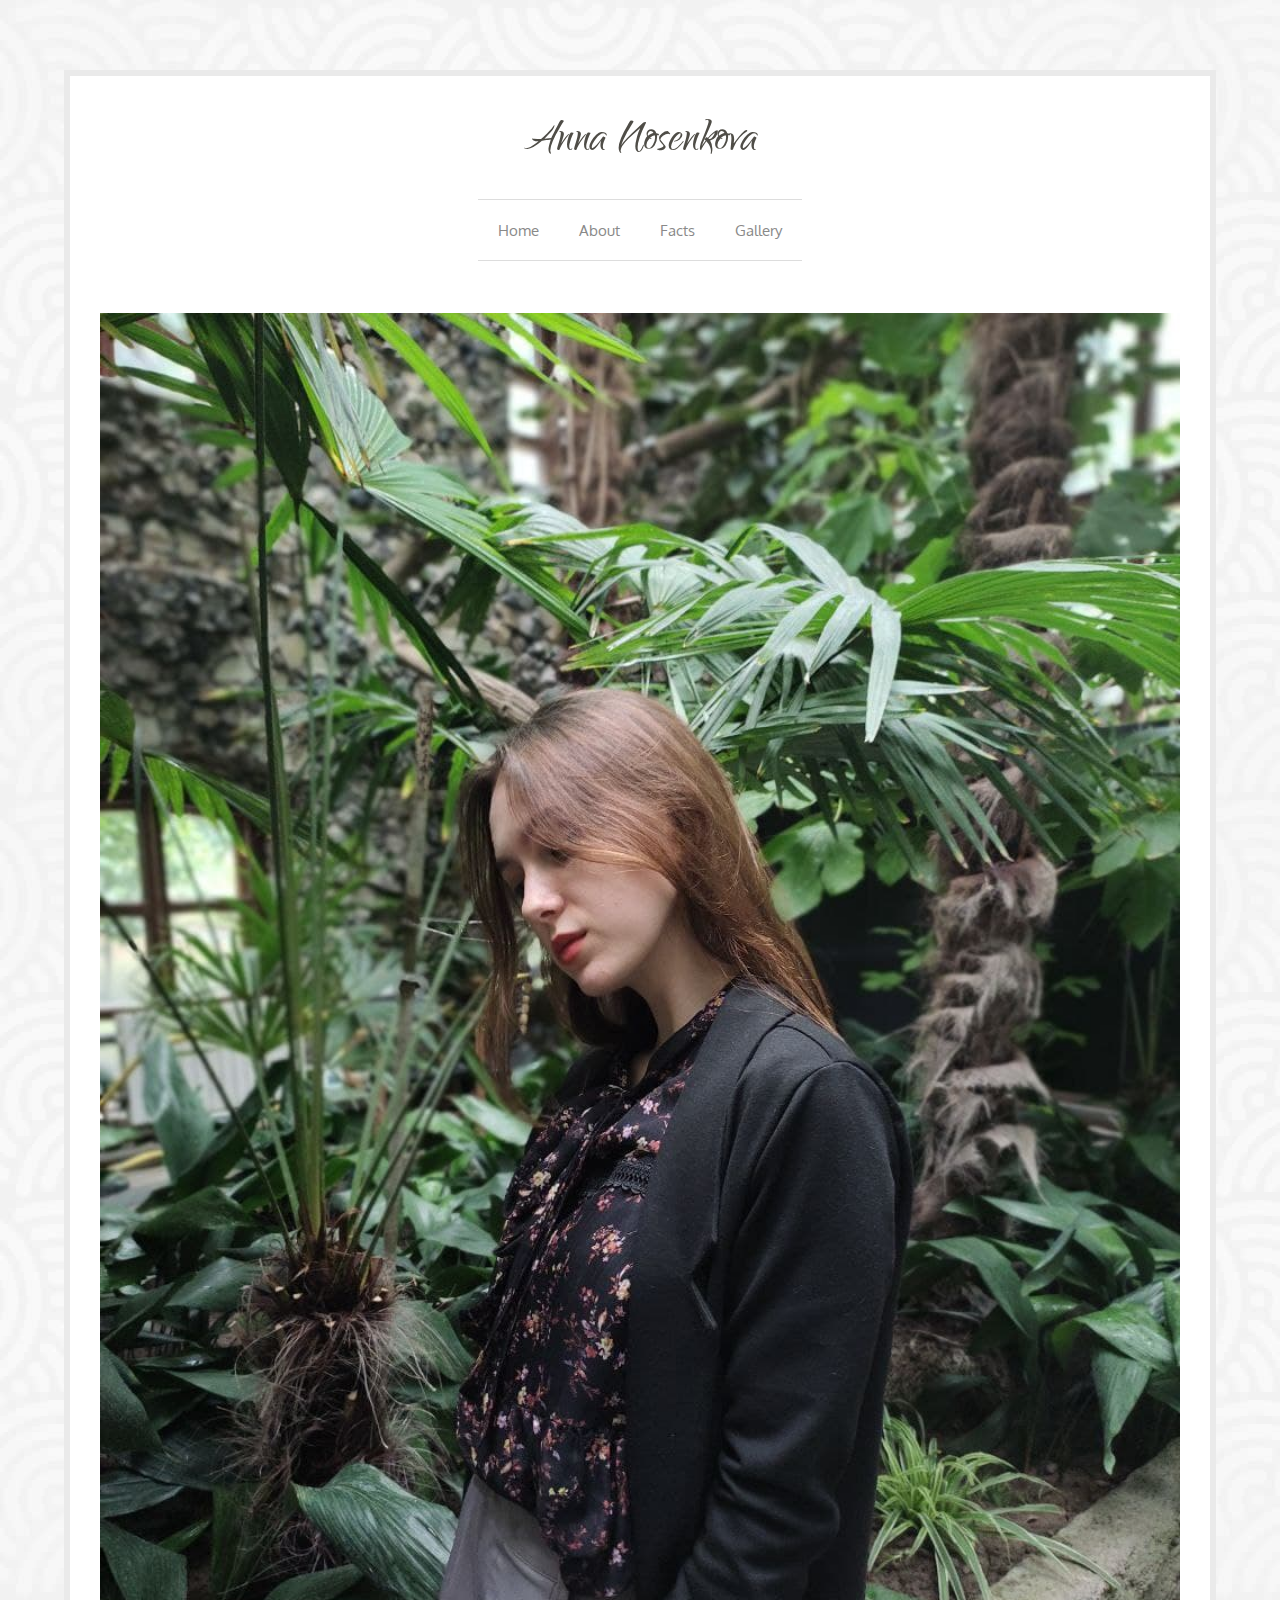
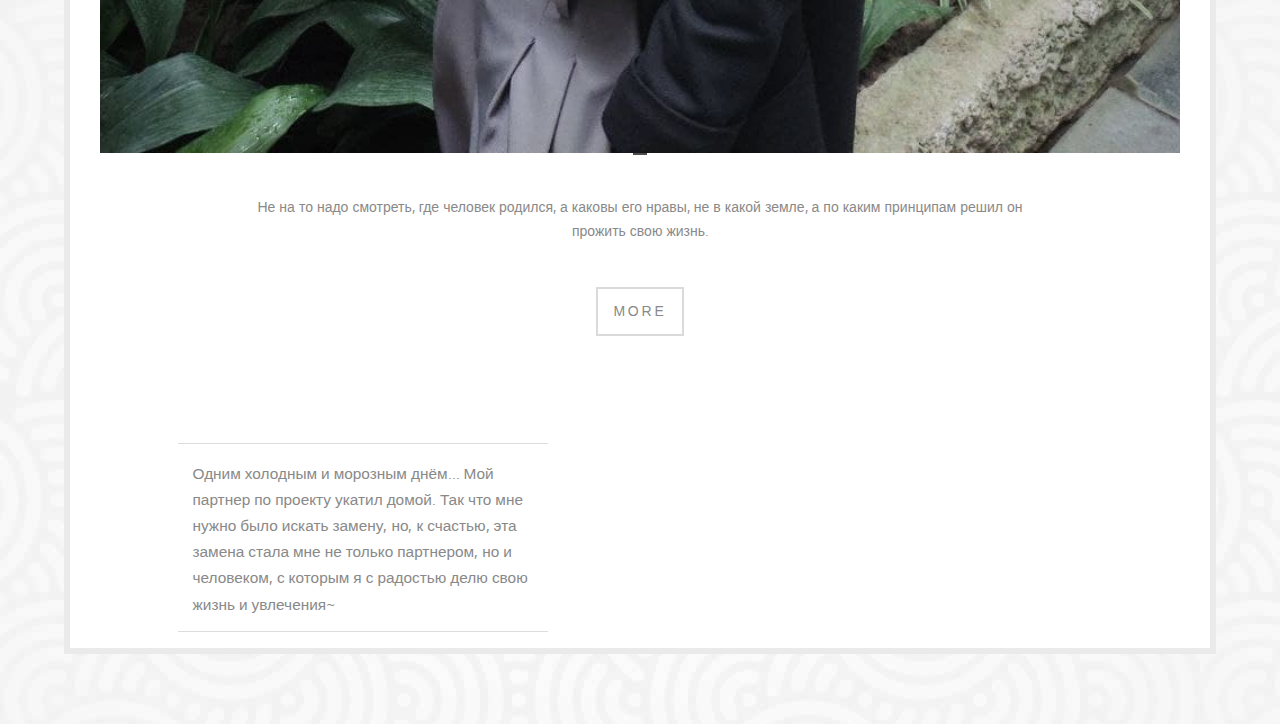
<file: index.html>
<!DOCTYPE html>
<html lang="en">

    <head>
        <title>Ann</title>

        <meta charset="utf-8">
        <meta name="description" content="">
        <meta name="viewport" content="width=device-width, initial-scale=1">
        
        <!-- Boostrap Core CSS-->
        <link rel="stylesheet" href="css/bootstrap.min.css"> 
        
        <!-- Main CSS -->
        <link rel="stylesheet" href="css/style.css">
        
        <!-- Animate CSS -->
        <link href="css/animate.css" rel="stylesheet">
        
        <!-- Google fonts -->
        <link href='http://fonts.googleapis.com/css?family=Oxygen:400,300' rel='stylesheet' type='text/css'>
        <link rel="stylesheet" type="text/css" href="http://fonts.googleapis.com/css?family=Qwigley" />
        <!-- Font awesome -->
        <link href="font-awesome-4.1.0/css/font-awesome.min.css" rel="stylesheet" type="text/css">

   </head>
   <body>
   
   <!-- Start wrapper -->
   <div class="wrapper">
  	  <div class="col-md-12">
         <!-- Logo -->
         <div class="brand wow fadeIn" data-wow-delay="0.1s"> Anna Nosenkova
         </div>

         <!-- Navigation -->
         <nav class="navbar navbar-default" role="navigation">
            <!-- Brand and toggle get grouped for better mobile display -->
            <div class="navbar-header">
                <button type="button" class="navbar-toggle" data-toggle="collapse" data-target="#bs-example-navbar-collapse-1">
                    <span class="sr-only">Toggle navigation</span>
                    <span class="icon-bar"></span>
                    <span class="icon-bar"></span>
                    <span class="icon-bar"></span>
                </button>
                <!-- navbar-brand is hidden on larger screens, but visible when the menu is collapsed -->
                <div class="navbar-brand"><a href="#">Anna Nosenkova</a>
                </div>
            </div>
            <!-- Collect the nav links, forms, and other content for toggling -->
            <div class="collapse navbar-collapse" id="bs-example-navbar-collapse-1">
                <ul class="nav navbar-nav">
                   <li class="dropdown">
                        <a href="#" class="dropdown-toggle" data-toggle="dropdown">Home</a>
                                            <li>
                       <a href="about.html">About</a>
                    </li>
                    <li>
                       <a href="services.html">Facts</a>
                    </li>
                    <li>
                      <a href="collection.html">Gallery</a>
                    </li>
                </ul>
            </div>
            <!-- /navbar-collapse -->
         </nav>
         <!-- End nav -->

         <!-- Start main image and the text below -->
         <div class="col-md-12 wow fadeIn" data-wow-delay="0.1s">
              <img src="img/1.jpg" alt="img" class="resp main-image"/>
                  <div class="hr"></div>
                  <h2>Не на то надо смотреть, где человек родился, а каковы его нравы, не в какой земле, а по каким принципам решил он прожить свою жизнь.
                  </h2>
                  <div class="text-center">
                     <a href="collection.html" class="home-btn btn">MORE</a>
                  </div>  
          </div>
          <!-- End main image and the text below -->

          <!-- Start left column -->
          <div class="box-home col-md-4 col-xs-offset-1">
               <h3>
               <span class="text-left">Одним холодным и морозным днём...</span> Мой партнер по проекту укатил домой. Так что мне нужно было искать замену, но, к счастью, эта замена стала мне не только партнером, но и человеком, с которым я с радостью делю свою жизнь и увлечения~ 
               </h3>
          </div>
          <!-- End left column -->
             
          <!-- Start right image -->
          <div class="col-md-6 wow fadeIn" data-wow-delay="0.1s">
             <div class="first">
             <div class="square wow fadeInDown" data-wow-delay=".5s"></div>
             </div>
             <img src="img/2.jpg" alt="img" class="photo-home"/> 
          </div>
          <!-- End right image -->

          
      </div>
      <!-- End col-md-12 -->

   </div>
   <!-- End wrapper -->

      
   <!-- jQuery Version 1.11.0 -->
   <script src="js/jquery-1.11.0.js"></script>
   <!-- Boostrap JS -->
   <script src="js/bootstrap.min.js"></script>
   <!-- Smooth scroll JS -->
   <script src="js/smoothscroll.js"></script>
   
   <!-- Wow JavaScript -->
   <script src="js/wow.js"></script>
    
   <script>
   new WOW().init();
   </script>


</body>
</html>
</file>
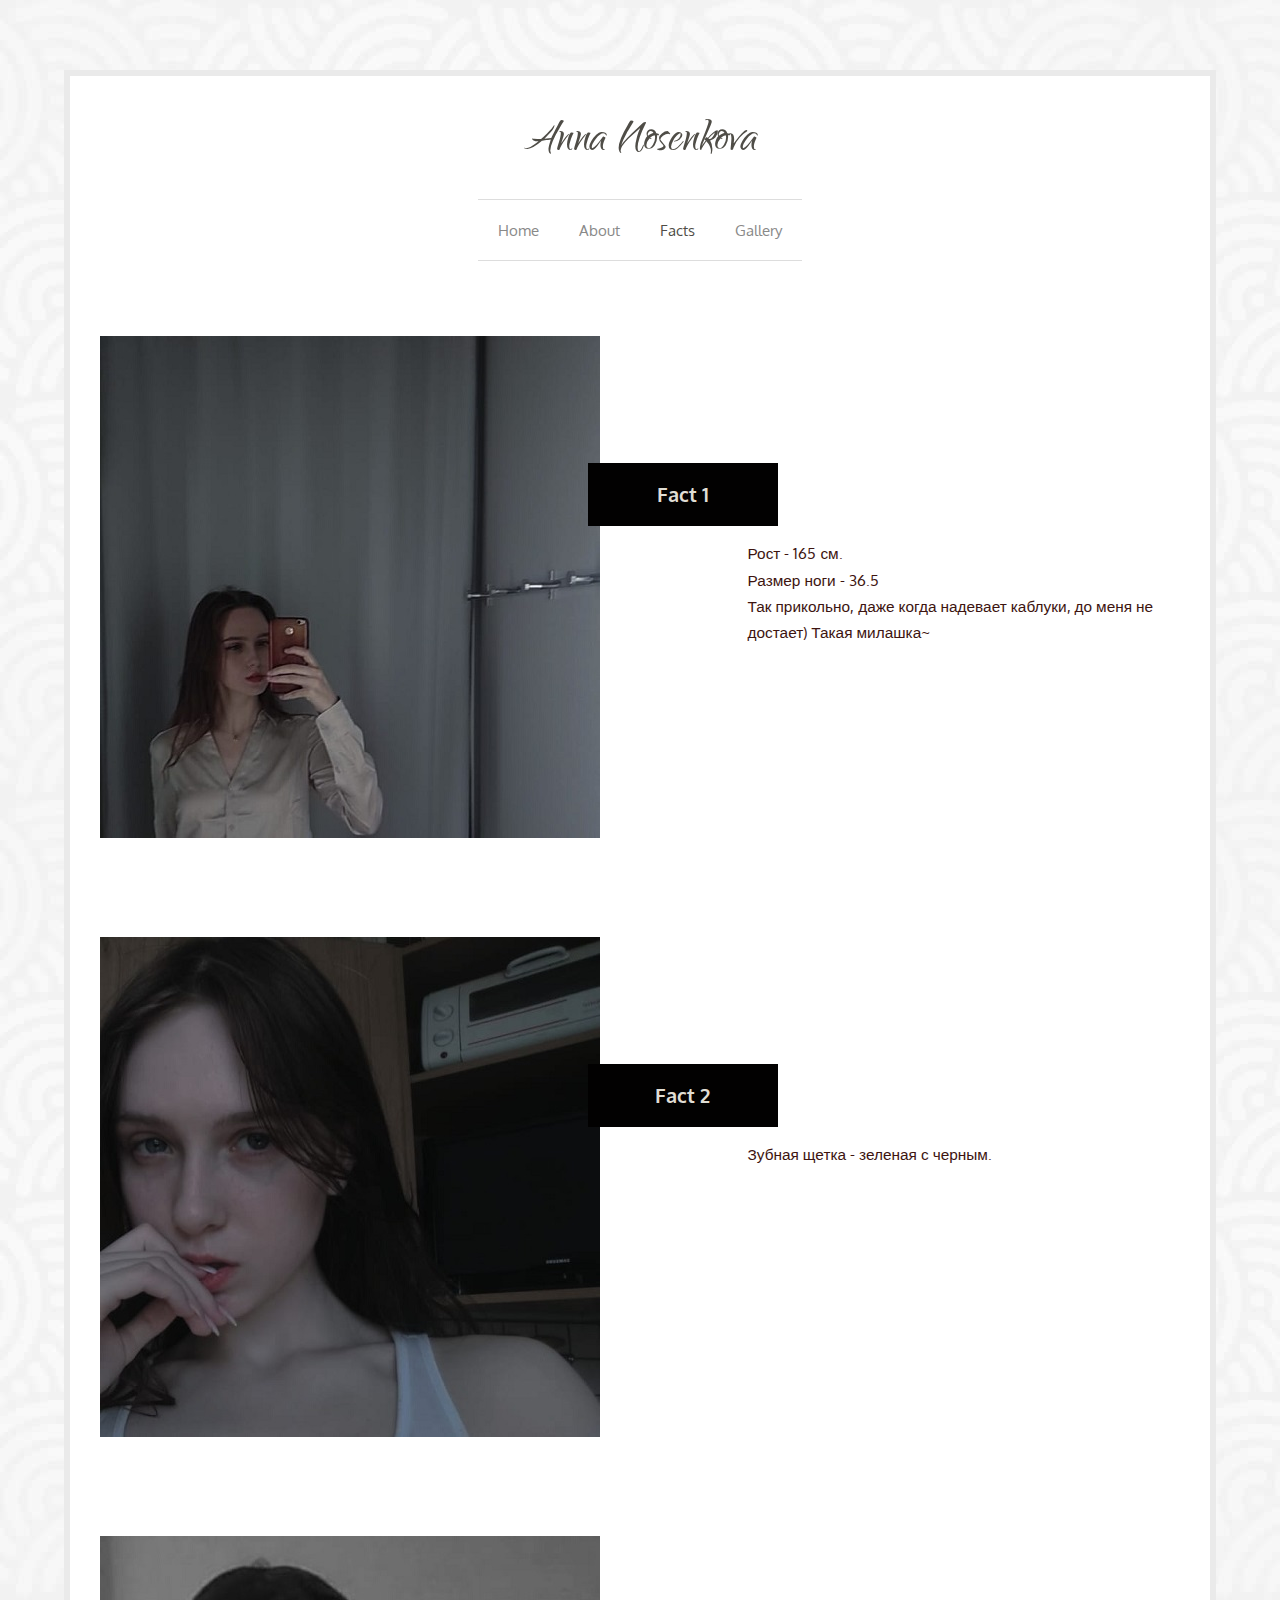
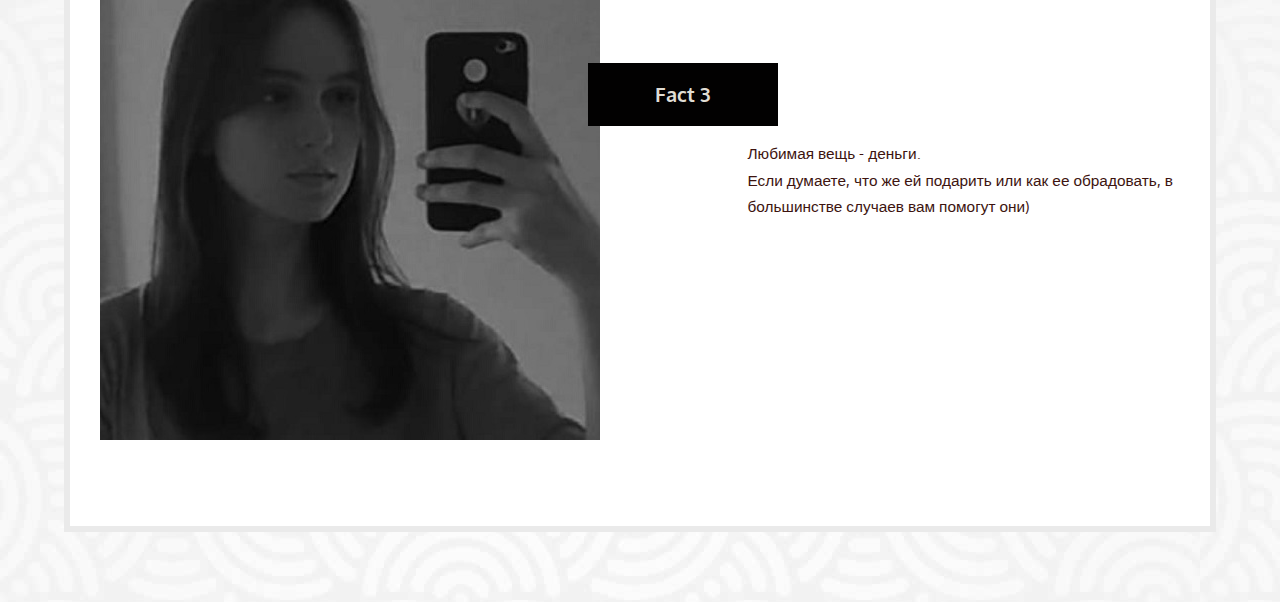
<file: services.html>
<!DOCTYPE html>
<html lang="en">

    <head>
        <title>Facts</title>

        <meta charset="utf-8">
        <meta name="description" content="">
        <meta name="viewport" content="width=device-width, initial-scale=1">
        
        <!-- Boostrap Core CSS-->
        <link rel="stylesheet" href="css/bootstrap.min.css"> 
        
        <!-- Main CSS -->
        <link rel="stylesheet" href="css/style.css">
        
        <!-- Animate CSS -->
        <link href="css/animate.css" rel="stylesheet">
        
        <!-- Google fonts -->
        <link href='http://fonts.googleapis.com/css?family=Oxygen:400,300' rel='stylesheet' type='text/css'>
        <link rel="stylesheet" type="text/css" href="http://fonts.googleapis.com/css?family=Qwigley" />
        <!-- Font awesome -->
        <link href="font-awesome-4.1.0/css/font-awesome.min.css" rel="stylesheet" type="text/css">

   </head>
   <body>
   
   <!-- Start wrapper -->
   <div class="wrapper">
  	  <div class="col-md-12">
         <!-- Logo -->
         <div class="brand wow fadeIn" data-wow-delay="0.1s"> Anna Nosenkova
         </div>

         <!-- Navigation -->
         <nav class="navbar navbar-default" role="navigation">
            <!-- Brand and toggle get grouped for better mobile display -->
            <div class="navbar-header">

                <!-- navbar-brand is hidden on larger screens, but visible when the menu is collapsed -->
                <div class="navbar-brand"><a href="">Anna Nosenkova</a>
                </div>
                 
            </div>
            <!-- Collect the nav links, forms, and other content for toggling -->
            <div class="collapse navbar-collapse" id="bs-example-navbar-collapse-1">
                <ul class="nav navbar-nav">
                    <li >
                        <a href="index.html" >Home</a>
                    </li>
                    <li>
                       <a href="about.html">About</a>
                    </li>
                    <li class="active">
                       <a href="services.html">Facts</a>
                    </li>
                    <li>
                       <a href="collection.html">Gallery</a>
                    </li>
                    <li>
                </ul>
            </div>
            <!-- /navbar-collapse -->
         </nav>
         <!-- End nav -->


         <!-- Start Services -->
         <div class="margin-services">
             <div class="col-md-7">

               <img src="img/8.jpg" alt="photo" class="photo-services"/>
             </div>
             <div class="col-md-5">
               <h4 class="heading-services">Fact 1</h4>
               <p> Рост - 165 см. 
                  <br>Размер ноги - 36.5
                  <br>Так прикольно, даже когда надевает каблуки, до меня не достает) Такая милашка~</p>
             </div>
             <div class="col-md-7">
               <img src="img/5.jpg" alt="photo" class="photo-services"/>
             </div>
             <div class="col-md-5">
               <h4 class="heading-services">Fact 2</h4>
               <p> Зубная щетка - зеленая с черным. </p>
             </div>
             <div class="col-md-7">
                <img src="img/9.jpg" alt="photo" class="photo-services"/>
             </div>
             <div class="col-md-5">
               <h4 class="heading-services">Fact 3</h4>
               <p> Любимая вещь - деньги.<br>
               Если думаете, что же ей подарить или как ее обрадовать, в большинстве случаев вам помогут они) </p>
             </div>
         </div>
         <!-- End services -->
             
        
      
                  
      </div>
      <!-- End col-md-12 -->

   </div>
   <!-- End wrapper -->

      
   <!-- jQuery Version 1.11.0 -->
   <script src="js/jquery-1.11.0.js"></script>
   <!-- Boostrap JS -->
   <script src="js/bootstrap.min.js"></script>
   <!-- Smooth scroll JS -->
   <script src="js/smoothscroll.js"></script>
   
   <!-- Wow JavaScript -->
   <script src="js/wow.js"></script>
    
   <script>
   new WOW().init();
   </script>


</body>
</html>
</file>
<file: css/style.css>
/* ----------------------------------------------------
	 General styles
------------------------------------------------------- */


body {
	background-color: white;
	background-image: url(../img/bg.jpg);
	background-position: left top;
	background-repeat: repeat;
	-webkit-font-smoothing: antialiased;
}

a {
    color: #4f4d47;
	text-decoration: none;
	-webkit-transition: all .35s; 
	transition: all .35s;
}

a:hover {
	color: #dadada;	
	text-decoration: underline;
}


.wrapper {
  background: white;
  margin: 70px auto;
  width: 90%;
  max-width: 1250px;
  overflow: hidden;
  border: 6px solid #eaeaea;
  -webkit-box-sizing: border-box;
  -moz-box-sizing: border-box;
  box-sizing: border-box;
}


img {
	max-width: 100%;	
	height: auto;
}


p {
	font-size: 1.1em;
    font-family: 'Oxygen', sans-serif;	
	color: #333;
	line-height: 1.7em;
	margin-top: 14px;
	margin-bottom: 20px;	
}


h1 {
    font-family: 'Qwigley', Helvetica, Sans-serif;	   
    font-size: 2.2em;
	font-weight: 600;
    color: #4f4d47;
	margin-top: 50px;
	margin-bottom: 0;
	text-align: center;
	line-height: 1.7em;
}

h2 {	
    font-family: 'Oxygen', sans-serif;	
    font-size: 1em;
	font-weight: 400;
	color: #898989;
	margin-top: 40px;
	margin-bottom: 34px;
	text-align: center;
	line-height: 1.7em;
	padding-left: 150px;
	padding-right: 150px;
}


h3 {
    font-family: 'Oxygen', sans-serif;	
    font-size: 1em;
	font-weight: 400;
	color: #898989;
	margin-top: 16px;
	margin-bottom: 14px;
	text-align: left;
	line-height: 1.7em;
}


h4 {
	font-family: 'Oxygen', sans-serif;	
    font-size: 1em;
	font-weight: 400;
	color: #898989;
	margin-top: 16px;
	margin-bottom: 14px;
	text-align: left;
	line-height: 1.7em;
}


.heading-inner {
    font-family: 'Qwigley', Helvetica, Sans-serif;	   
    font-size: 2.2em;
	font-weight: 600;
    color: #4f4d47;
	margin-top: 16px;
	margin-bottom: 0;
	text-align: center;
	line-height: 1.7em;
}


.hr {
	border-bottom: 2px solid #4f4d47;
	display: block;
	width: 14px;
	margin: auto;
	margin-bottom: 20px;
}


.media, .media-heading {
	font-size: 1em;
}

.media .text-primary {
    color: #4f4d47;
}

.media, p {
	font-size: 1em;
    font-family: 'Oxygen', sans-serif;	
	color: #333;
	line-height: 1.7em;
	margin-top: 14px;
	margin-bottom: 20px;	
}



/* ----------------------------------------------------
	 Navigation and logo styles
------------------------------------------------------- */


.brand {
	display: none;
}

.navbar-default .navbar-brand {
    padding: 10px 12px 14px;
    text-align: center;
    font-family: 'Qwigley', Helvetica, Sans-serif;		
	font-size: 2.4em;
    line-height: normal;
    color: #4f4d47;
	text-transform: capitalize;
	margin-top: 38px;
}

.navbar-default .navbar-brand .title {
    display: block;
    padding: 10px 0 45px;
    text-align: center;
    font-size: 0.3em;
    font-weight: 400;
	color: #999999;
    text-transform: lowercase;
	font-family: 'Oxygen', sans-serif;	
}


.navbar-nav {
    text-transform: capitalize;
    font-weight: 400;
}

.navbar-default {
	background-color: transparent;
}

.navbar-toggle {
    margin-top: 30px;
	border: none;
}

.nav .open>a, .nav .open>a:hover, .nav .open>a:focus {
    background-color: #eee;
    border-color: transparent;
}

@media screen and (min-width:768px) {

.brand {
    display: inherit;
    margin: 0;
    padding: 30px 0 14px;
    text-align: center;
    font-family: 'Qwigley', Helvetica, Sans-serif;
	font-size: 4.1em;
    line-height: normal;
    color: #4f4d47;
    text-transform: capitalize;
}


.brand .title {
    display: block;
    padding: 10px 0 27px;
    text-align: center;
    font-size: 0.2em;
    font-weight: 400;
	color: #999999;
    text-transform: lowercase;
	font-family: 'Oxygen', sans-serif;	
}

.navbar {
    border-radius: 0; 
    min-height: 0;
}


.navbar-header {
    display: none;
}

.navbar-default {
    border: none;
    background: #fff;
    margin-top: 7px;
	padding-bottom: 12px;
}
	
.navbar-default .navbar-nav>li>a {
	color: #898989;
	font-family: 'Oxygen', sans-serif;
	font-size: 1.1em;
    border-top: 1px solid #dddddd;
    border-bottom: 1px solid #dddddd;
}

.navbar-default .navbar-nav>li>a:hover {
	color: #999999;
}

.nav>li>a {
    padding: 20px;
}

.navbar-nav>li>a {
    line-height: normal;
}

.navbar-nav {
    display: table;
    float: none;
    margin: 0 auto;
    table-layout: fixed;
}

.navbar-default .navbar-nav > .active > a, 
.navbar-default .navbar-nav > .active > a:hover, 
.navbar-default .navbar-nav > .active > a:focus {
    color: #4f4d47;
	background-color: transparent;
}

}


/* ----------------------------------------------------
	 Buttons styles
------------------------------------------------------- */


.btn {
	border-radius: 0px;
	text-decoration: none;
	padding: 12px 15px;
	font-size: 1em;
	line-height: 1.5em;
	font-weight: 400;
	letter-spacing: 0.2em;
	-webkit-transition: all .2s ease-in-out;
	-moz-transition: all .2s ease-in-out;
	-ms-transition: all .2s ease-in-out;
	-o-transition: all .2s ease-in-out;
	transition: all .2s ease-in-out;
	margin-bottom: 10px;
	margin-top: 10px;
}

.home-btn {
	color: #898989;
	background-color: transparent;
    border: 2px solid #dadada;
}

.home-btn:hover {
    color: #4f4d47;
	background-color: transparent;
	border-color: #4f4d47;	
}

.home1-btn {
	color: #898989;
	background-color: transparent;
    border: 2px solid #dadada;
	margin-top: 30px;
}

.home1-btn:hover {
    color: #4f4d47;
	background-color: transparent;
	border-color: #4f4d47;	
}


/* ----------------------------------------------------
	 Home page styles
------------------------------------------------------- */


.main-image {
	margin-top: 20px;
	z-index:1;
	width: 100%;
}


.box-home {
	color: #898989;
	font-family: 'Oxygen', sans-serif;
	font-size: 1.1em;
    border-top: 1px solid #dddddd;
    border-bottom: 1px solid #dddddd;
	margin-top: 110px;
}

.box-home a {
    color: #e74c3c;
	font-family: 'Oxygen', sans-serif;
	font-size: 0.9em;
}


.box-home a:hover{
	color: #898989;
}


.photo-home {
	margin-top: 60px;
	margin-bottom: 30px;
	margin-left: 5px;
}

.text-left {
    font-family: 'Oxygen', sans-serif;
    font-size: 1em;
	color: #898989;
	margin-top: 16px;
	margin-bottom: 14px;
	text-align: left;
	line-height: 1.7em;
	display: inline;
	font-weight: 400;
}


.first .square {
    width: 300px;
    height: 200px;
    border: 10px solid white;
    position: absolute;
    top: 67px;
    right: 151px;
    z-index: 1;
}


/* ----------------------------------------------------
	 About page styles
------------------------------------------------------- */


.margin-about {
	margin-top: -32px;
}


.box-about {
	color: #898989;
	font-family: 'Oxygen', sans-serif;
	font-size: 1.1em;
    border-top: 1px solid #dddddd;
    border-bottom: 1px solid #dddddd;
	margin-top: 68px;
}

.photo-about {
	margin-top: 23%;
	margin-bottom: 30px;
	margin-left: 20%;
	height: 550px;
}


.text-about {
    font-size: 1em;
	font-weight: 400;
	text-transform: uppercase;
    color: #4f4d47;
}


/* ----------------------------------------------------
	 Services page styles
------------------------------------------------------- */


.margin-services {
	margin-top: 50px;
}

.margin-services p {
	font-size: 1.1em;
    font-family: 'Oxygen', sans-serif;	
	color: #3d1410;
	line-height: 1.7em;
	margin-top: 14px;
	margin-bottom: 20px;
}

.heading-services {
    font-size: 1.4em;
	font-weight: 600;
    color: #e0ddd4;
	margin-top: 140px;
	text-align: center;
	font-family: 'Oxygen', sans-serif;
	line-height: 1.7em;
	margin-left: -160px;
	background-color: #020101;
	padding: 15px;
	width: 44%;
}

.photo-services {
	margin-top: 13px;
	margin-bottom: 86px;
}

.first-s .square {
    width: 200px;
    height: 200px;
    border: 15px solid white;
    position: absolute;
    top: 77px;
    right: 41px;
}


/* ----------------------------------------------------
	 Collections page styles
------------------------------------------------------- */


.margin-collection {
	margin-top: 30px;
}

.heading-c {
	font-family: 'Oxygen', sans-serif;
    font-size: 1em;
	font-weight: 400;
	color: #898989;
	margin-top: 16px;
	margin-bottom: 45px;
	text-align: center;
	line-height: 1.7em;
}

.portfolio-items, 
.portfolio-filter {
  list-style: none outside none;
  margin: 0 0 40px 0;
  padding: 0;
}

.portfolio-filter > li {
  display: inline-block;
}

.portfolio-filter > li a {
  background: none repeat scroll 0 0 #FFFFFF;
  font-size: 1em;
  font-weight: 400;
  margin-right: 10px;
  text-transform: lowercase;
  transition: all 0.9s ease 0s;
  -moz-transition: all 0.9s ease 0s;
  -webkit-transition: all 0.9s ease 0s;
  -o-transition: all 0.9s ease 0s;
  outline: none;
  border-radius: 0;
  color: #898989;
  background-color: transparent;
  border: 1px solid #dadada;

}

.portfolio-filter > li a:hover,
.portfolio-filter > li a.active{
  color: #898989;
  background: #e0e0e0;
  border: 1px solid #dadada;
  box-shadow: none;
}

.portfolio-items > li {
  float: left;
  padding: 0;
  -webkit-box-sizing: border-box;
  -moz-box-sizing: border-box;
  box-sizing: border-box;
}

.portfolio-item {
  margin: 0;
  padding:0;
}

/* Isotope styles */
/**** Isotope Filtering ****/
.isotope-item {
  z-index: 2;
}

.isotope-hidden.isotope-item {
  z-index: 1;
}

/**** Isotope CSS3 transitions ****/
.isotope,
.isotope .isotope-item {
  -webkit-transition-duration: 0.8s;
  -moz-transition-duration: 0.8s;
  -ms-transition-duration: 0.8s;
  -o-transition-duration: 0.8s;
  transition-duration: 0.8s;
}

.isotope {
  -webkit-transition-property: height, width;
  -moz-transition-property: height, width;
  -ms-transition-property: height, width;
  -o-transition-property: height, width;
  transition-property: height, width;
}

.isotope .isotope-item {
  -webkit-transition-property: -webkit-transform, opacity;
  -moz-transition-property: -moz-transform, opacity;
  -ms-transition-property: -ms-transform, opacity;
  -o-transition-property: -o-transform, opacity;
  transition-property: transform, opacity;
}

/**** disabling Isotope CSS3 transitions ****/
.isotope.no-transition,
.isotope.no-transition .isotope-item,
.isotope .isotope-item.no-transition {
  -webkit-transition-duration: 0s;
  -moz-transition-duration: 0s;
  -ms-transition-duration: 0s;
  -o-transition-duration: 0s;
  transition-duration: 0s;
}

/* End: Recommended Isotope styles */
/* disable CSS transitions for containers with infinite scrolling*/
.isotope.infinite-scrolling {
  -webkit-transition: none;
  -moz-transition: none;
  -ms-transition: none;
  -o-transition: none;
  transition: none;
}


.recent-work-wrap {
  position: relative;
}


.recent-work-wrap img {
  max-width: 100%;
}

.recent-work-wrap .recent-work-inner {
  top: 0;
  background: transparent;
  opacity: 0.9;
  width: 100%;
  border-radius: 0;
  margin-bottom: 0;
}

.recent-work-wrap:hover .overlay {
  opacity: 0.7;
   -webkit-filter: grayscale(1);
  filter: grayscale(1);
  -webkit-transition-duration: 1s;
  -moz-transition-duration: 1s;
  -ms-transition-duration: 1s;
  -o-transition-duration: 1s;
  transition-duration: 1s;
}

.grid {
	position: relative;
	list-style: none;
	text-align: center;
	margin-top: 40px;
}


.grid figure {
	position: relative;
	overflow: hidden;
	text-align: center;
	cursor: pointer;
}

.grid figure img {
	position: relative;
	display: block;
}

.grid figure figcaption {
	padding: 2em;
	color: #fff;
	text-transform: uppercase;
	-webkit-backface-visibility: hidden;
	backface-visibility: hidden;
}

.grid figure figcaption::before,
.grid figure figcaption::after {
	pointer-events: none;
}

.grid figure figcaption,
.grid figure figcaption > a {
	position: absolute;
	top: 0;
	left: 0;
	width: 100%;
	height: 100%;
}


.grid figure figcaption > a {
	z-index: 1000;
	text-indent: 200%;
	white-space: nowrap;
	font-size: 0;
	opacity: 0;
}

.grid figure h2 {
	word-spacing: -0.15em;
	font-weight: 400;
    font-family: 'Oxygen', sans-serif;
}

.grid figure h2 span {
	font-weight: 400;
	margin-left: 10px;
}

.grid figure h2,
.grid figure p {
	margin: 0;
}

.grid figure p {
	letter-spacing: 1px;
	font-size: 1em;
	color: white;
	text-align: center;
}

figure.effect-moses {
	background: -webkit-linear-gradient(-45deg, #EC65B7 0%,#05E0D8 100%);
	background: linear-gradient(-45deg, #EC65B7 0%,#05E0D8 100%);
}

figure.effect-moses img {
	opacity: 0.85;
	-webkit-transition: opacity 0.35s;
	transition: opacity 0.35s;
}

figure.effect-moses h2,
figure.effect-moses p {
	padding: 20px;
	width: 50%;
	height: 50%;
	border-top: 1px solid #fff;
	color: white;
}

figure.effect-moses h2 {
	padding: 20px;
	width: 50%;
	height: 50%;
	text-align: left;
	-webkit-transition: -webkit-transform 0.35s;
	transition: transform 0.35s;
	-webkit-transform: translate3d(10px,10px,0);
	transform: translate3d(10px,10px,0);
	font-size: 1.6em;
}

figure.effect-moses p {
	float: right;
	padding: 20px;
	text-align: right;
	opacity: 0;
	-webkit-transition: opacity 0.35s, -webkit-transform 0.35s;
	transition: opacity 0.35s, transform 0.35s;
	-webkit-transform: translate3d(-50%,-50%,0);
	transform: translate3d(-50%,-50%,0);
	font-size: 0.9em;
}

figure.effect-moses:hover h2 {
	-webkit-transform: translate3d(0,0,0);
	transform: translate3d(0,0,0);
}

figure.effect-moses:hover p {
	opacity: 1;
	-webkit-transform: translate3d(0,0,0);
	transform: translate3d(0,0,0);
}

figure.effect-moses:hover img {
	opacity: 0.6;
}


/*---------------------------------------------------
	Resume page styles
---------------------------------------------------*/

.margin-resume {
	margin-top: 40px;
	margin-bottom: -20px;
}

.desc {
	padding-top: 25px;
}

.desc p {
	color: #2f2f2f;
}

.desc .e-heading {
    color: #e74c3c;
	font-weight: 400;
	text-transform: none;
	font-size: 1em;
}


.more {
	color: #7D7D7D;
	line-height: 1.6em;
}


.date {
	font-size: 0.8em;
	text-transform: uppercase;
}


.line-symbol {
    padding: 0;
    border: none;
    border-top: 1px solid #DADADA;
    color: #A3A3A3;
    text-align: center;
	width: 83%;
	margin: 0 auto;
	background: transparent;
	margin-top: 23px;
}

.line-symbol:after {
    content: "resume";
    display: inline-block;
    position: relative;
    top: -0.7em;
    font-size: 1.1em;
    padding: 0 0.25em;
    background: white;
    font-family: 'Qwigley', Helvetica, Sans-serif;	   
}



/* ----------------------------------------------------
	 News page styles
------------------------------------------------------- */


.margin-news {
	margin-top: 30px;
}


.holder {
	width: 100%;
	padding-bottom: 6px;
	margin-top: 40px;
}

.holder p {
	font-size: 1.1em;
    font-family: 'Oxygen', sans-serif;	
	color: #898989;
	line-height: 1.7em;
	margin-top: 14px;
	margin-bottom: 20px;
}

h5 {
    font-size: 1.1em;
	font-weight: 600;
    color: #4f4d47;
	margin-top: 50px;
	text-align: center;
	font-family: 'Oxygen', sans-serif;
	line-height: 1.7em;
}


h5 .date {
    font-size: 0.9em;
	font-weight: 400;
    color: #e74c3c;
	margin-top: 15px;
	margin-bottom: 14px;
	text-align: center;
	line-height: 1.7em;
	display: block;
	text-transform: lowercase;
	font-family: 'Oxygen', sans-serif;	
}

.photo-news {
	margin-top: 13px;
	margin-bottom: 26px;
}


/* ----------------------------------------------------
	 Contact page styles
------------------------------------------------------- */


.margin-contact {
	margin-top: -32px;
}

.box-contact {
	font-family: 'Oxygen', sans-serif;
    border-top: 1px solid #dddddd;
	margin-top: 68px;
}

#contact-area {
	margin-top: 25px;
}

#contact-area input, #contact-area textarea {
	padding: 5px;
	width: 64%;
	margin: 0px 0px 10px 0px;
	border: 2px solid #dadada;
}

#contact-area textarea {
	height: 90px;
}

#contact-area textarea:focus, #contact-area input:focus {
	border: 2px solid #900;
}

#contact-area input.submit-button {
	width: 100px;
	float: left;
	margin-left: 116px;
	color: #898989;
	background-color: transparent;
    border: 2px solid #dadada;
}

label {
	float: left;
	text-align: left;
	margin-right: 15px;
	width: 100px;
	padding-top: 5px;
	font-size: 1em;
	color: #4f4d47;
}

h6 {
    font-size: 1em;
	font-weight: 400;
    color: #4f4d47;
	margin-top: 100px;
	text-align: left;
	font-family: 'Oxygen', sans-serif;
	line-height: 1.7em;
	margin-left: 120px;
	padding-bottom: 24px;
}

h6 span {
	font-weight: 400;
    color: #4f4d47;
	margin-top: 10px;
	text-align: left;
	font-family: 'Oxygen', sans-serif;
	line-height: 1.7em;
	display: block;
}

.photo-contact {
	margin-top: 59px;
	margin-bottom: 70px;
	margin-left: 5px;
}

#map-canvas {
	height: 400px;
	width: 100%;
}


/* ----------------------------------------------------
	 Footer
------------------------------------------------------- */


.footer {
	color: #898989;
	font-family: 'Oxygen', sans-serif;
	font-size: 1.1em;
    border-top: 1px solid #dddddd;
	border-bottom: 1px solid #dddddd;
    margin-top: 54px;
	margin-bottom: 72px;
}


.footer h5 {
    font-size: 1em;
	font-weight: 400;
	color: #898989;
	margin-top: 18px;
	padding-bottom: 12px;
	text-align: center;
}


.footer h5 .icon1 {
	margin-left: 12px;
}



/* ----------------------------------------------------
	 Responsive styles
------------------------------------------------------- */


@media screen and (max-width:1280px) {

.box-home {
	margin-top: 97px;
}

.portfolio-items, 
.portfolio-filter {
  margin: 0 53px 40px 0;
  padding: 0;
}

}


@media screen and (max-width:1024px) {

.box-home {
	margin-top: 70px;
}

.photo-home {
	margin-top: 80px;
}

.portfolio-items, 
.portfolio-filter {
  margin: 0 87px 40px 0;
  padding: 0;
}

#contact-area input.submit-button {
	margin-left: 0;
}

h6 {
	margin-left: 0;
}

.first .square {
  width: 150px;
  height: 150px;
  border: 15px solid white;
  position: absolute;
  top: 100px;
  right: 27px;
  z-index: 1;
}

.grid figure p {
	letter-spacing: 1px;
	font-size: 0.7em;
	color: white;
	text-align: center;
}


}


@media screen and (max-width:800px) {

.col-xs-offset-3, .col-xs-offset-1 {
	margin-left: 0;
}
	
.photo-home {
	margin-left: 0;
}

.photo-about {
	margin-left: 0;
}

.photo-contact {
	margin-left: 0;
}

.box-home {
	margin-top: 60px;
}

.portfolio-items, 
.portfolio-filter {
  margin: 0 68px 40px 0;
  padding: 0;
}


.margin-about, .margin-collection, .margin-resume, .margin-news, .margin-contact {
	margin-top: 64px;
}

#contact-area input, #contact-area textarea {
	width: 70%;
}

#contact-area input.submit-button {
	margin-left: 118px;
}

h6 {
	margin-left: 116px;
}

.first .square {
	display: none;
}

.grid figure p {
	letter-spacing: 1px;
	font-size: 0.9em;
	color: white;
	text-align: center;
}


}


@media screen and (max-width:768px) {

.portfolio-items, 
.portfolio-filter {
  margin: 0 95px 40px 0;
  padding: 0;
}

.heading-services {
    font-size: 1.4em;
	font-weight: 600;
    color: #4f4d47;
	margin-top: 10px;
	text-align: center;
	font-family: 'Oxygen', sans-serif;
	line-height: 1.7em;
	margin: 0 auto;
	background-color: #dadada;
	padding: 15px;
	width: 90%;
}

.photo-services {
	margin-top: 13px;
	margin-bottom: 29px;
}

.margin-services p {
	margin-bottom: 44px;
}

.nav>li>a {
    padding: 14px;
}

}

@media screen and (max-width:600px) {

.navbar {
    border: none !important;
}

.resp{
	margin-top: 24px;
}

.navbar-toggle {
    margin-top: 78px;
	border: none;
}

.portfolio-items, 
.portfolio-filter {
  margin: 0 0 40px 0;
  padding: 0;
}

.heading-collections {
	margin-top: 42px;
}


}


@media screen and (max-width:480px) {
	
h2 {
	padding-left: 40px;
	padding-right: 40px;
}


#contact-area input.submit-button {
	margin-left: 50px;
}


h6 {
	margin-left: 0;
}

.photo-about {
	margin-top: 20px;
	margin-bottom: 4px;
	margin-left: 5px;
}

}

@media screen and (max-width:480px) {

.grid figure p {
	display:  none;
}

.first-s .square {
	display: none;
}

.heading-services {
    font-size: 1.1em;
}

}
</file>
